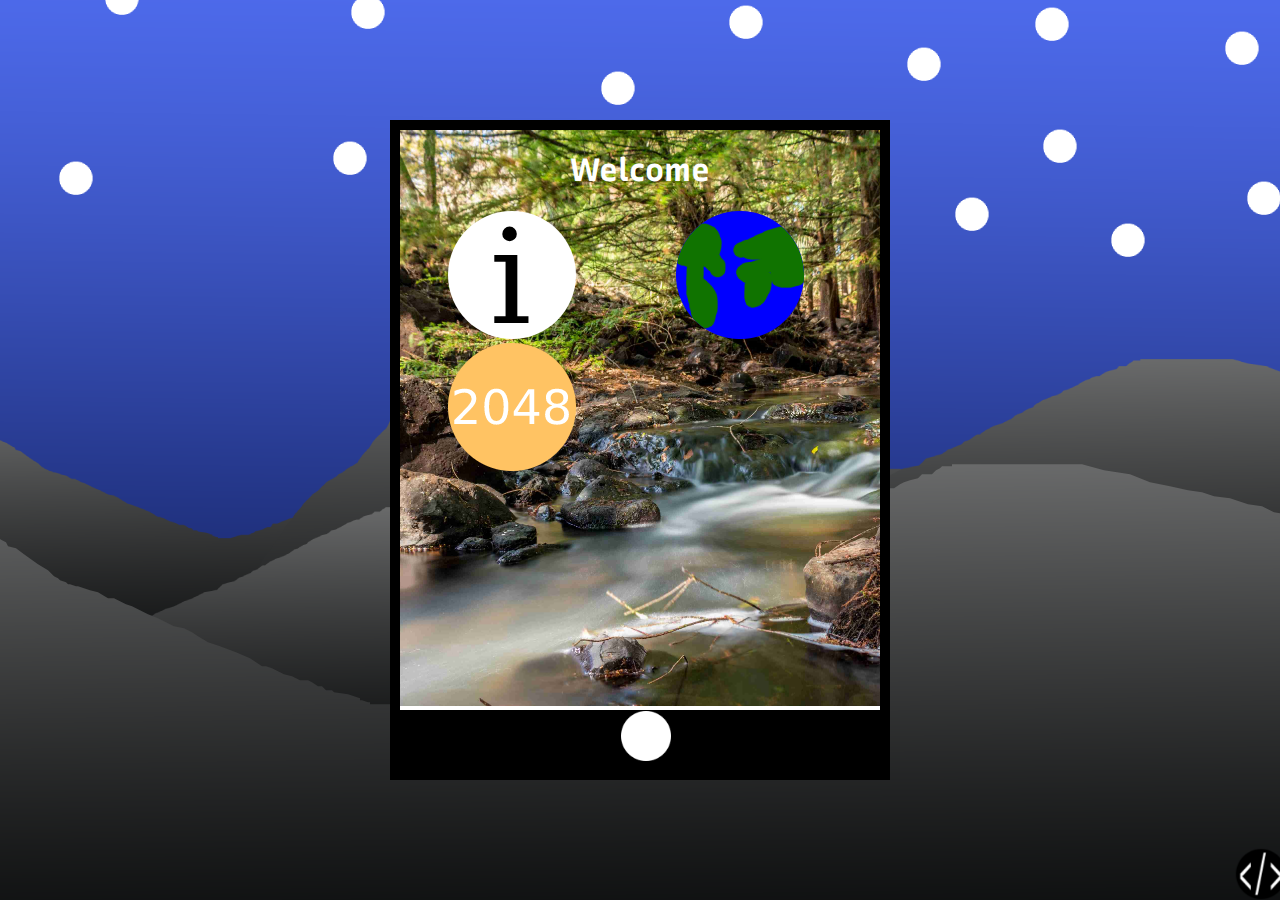
<file: index.html>
<!DOCTYPE html>
<html>
<head>
<title>simpleGUI Mobile</title>
<!--
                              PLEASE NOTE
===============================================================================
Everything on the root directory is pertaining to the lander page, which is in charge of rendering the frame on desktops and the home button. The "OS" mostly resides in the OS/ directory.

Thank you for your time!
-->
<link rel="stylesheet" href="css.css">
<meta name="viewport" content="width=device-width, initial-scale=1.0">
</head>
<body>

<div class="flexcontainer">
  <!-- We use this flexbox to center the thing. Vertically.-->
  <!-- The flexbox takes up the entire screen so we don't put anything in the body or else it'll scroll-->
<div class="main">
  <iframe src="OS/menu.html" title="Sorry, screen readers can't open iframes, rendering this system unusable for you. I apologize." id="iframe"><p>Oops, your browser doesn't support HTML5 correctly.</p></iframe>
  <!--BELOW: navbar-->
  <div class="lownav">
    <button onclick="home();">
      <img src="icons/home.png" alt="HOME">
    </button>
  </div>
</div>

</div>

<div class="extraoptions">
  <!--Place extra options here-->
  <button onclick="devAskToLaunch();"><img src="icons/dev.png" alt="DEVELOPER OPTIONS"></button>
</div>

<!--So the DOM is ready and it can assign variables, it must be at the very bottom.-->
<script src="scripts.js"></script>
</body>
</html>
</file>
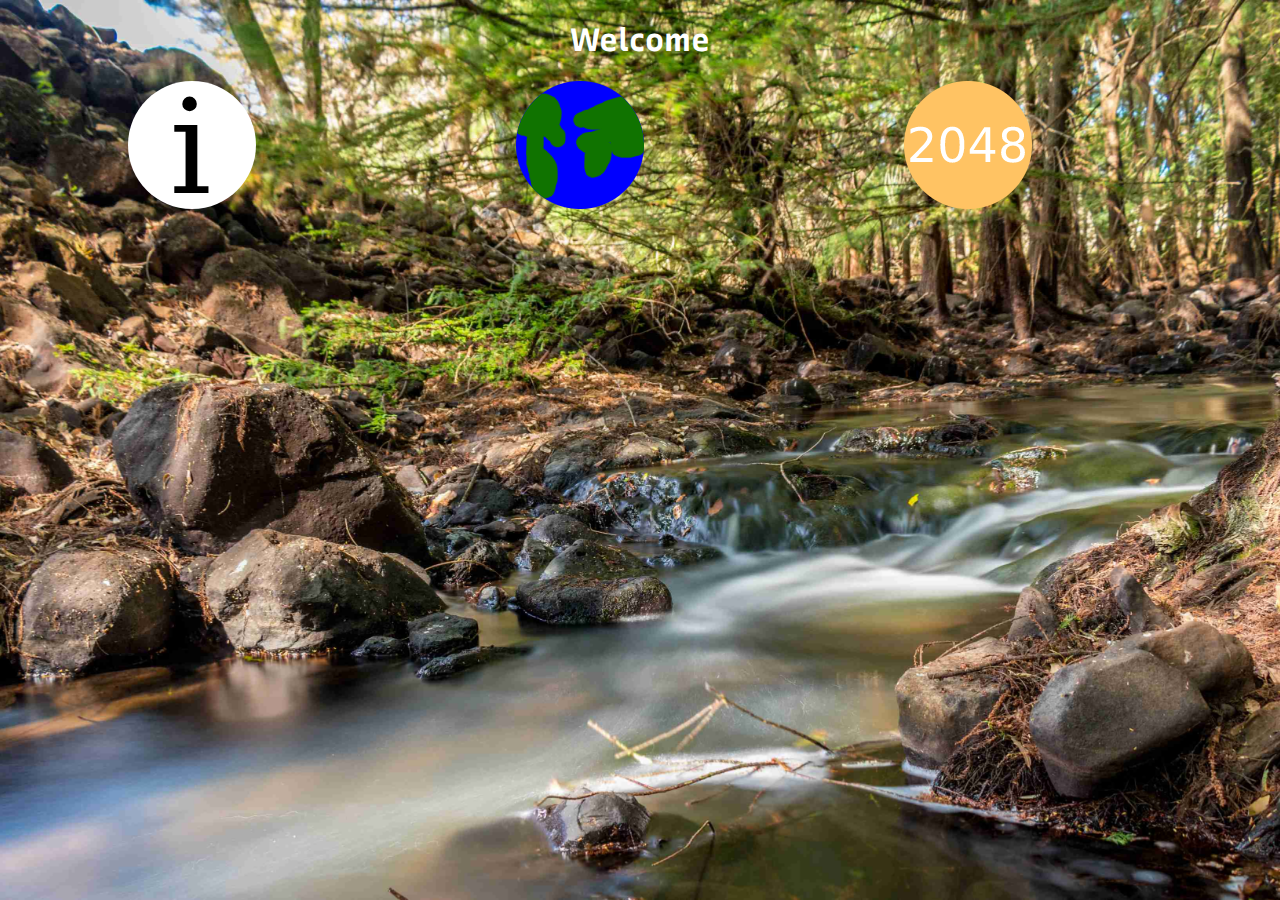
<file: OS/menu.html>
<!DOCTYPE html>
<html>
<head>

<link rel="preconnect" href="https://fonts.gstatic.com">
<link href="https://fonts.googleapis.com/css2?family=Recursive:wght@300&display=swap" rel="stylesheet">
<link rel="stylesheet" href="menu.css">
<script src="menu.js"></script>

</head>
<body>
<h1>Welcome</h1>
<div class="icons">
  <a href="apps/about.html"><img src="../icons/about.png" alt="ABOUT"></a>
  <a href="apps/browser.html"><img src="../icons/globe.png" alt="WEB BROWSER"></a>
  <a href="https://play2048.co/"><img src="../icons/2048.png" alt="2048"></a>
</div>
</body>
</html>
</file>
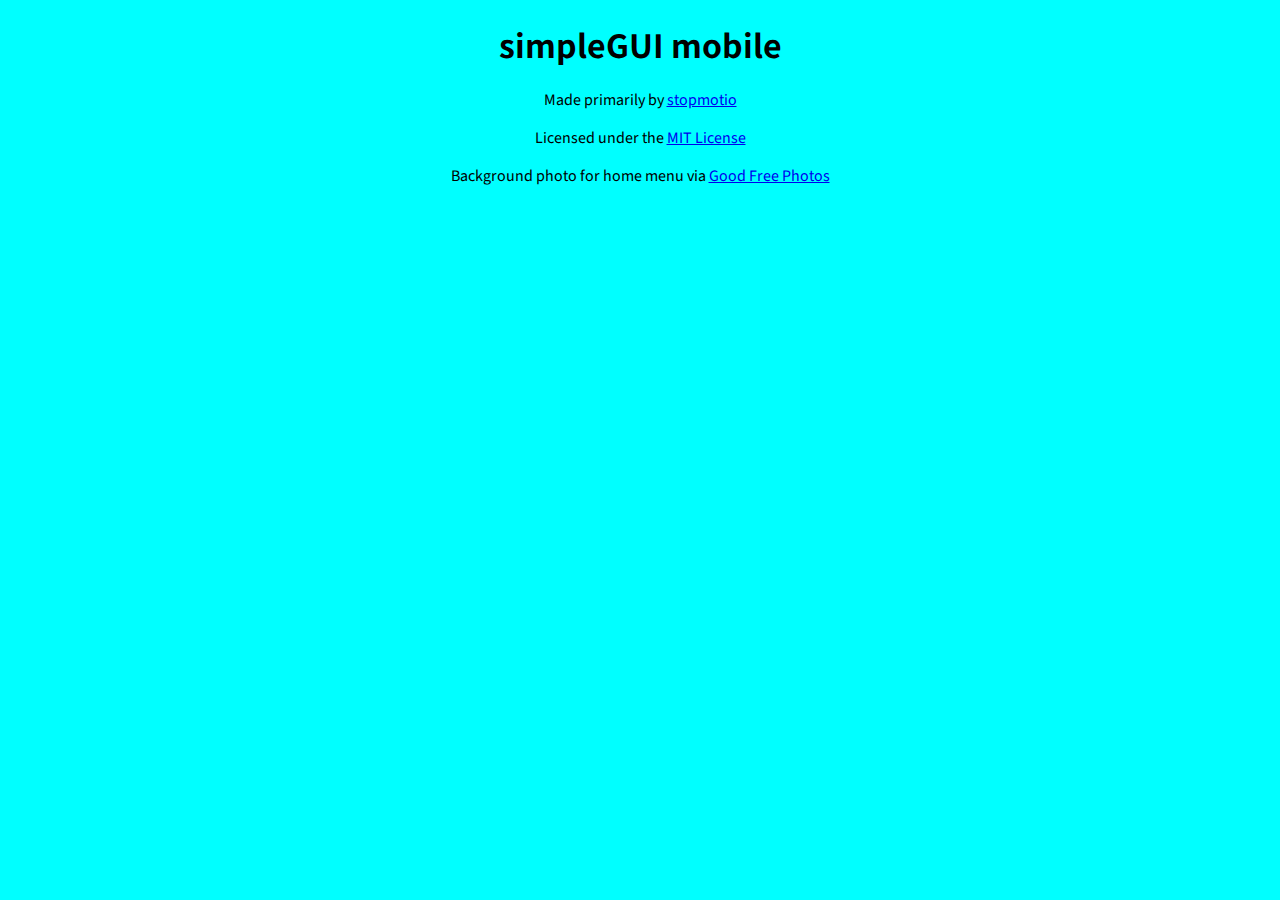
<file: OS/apps/about.html>
<!DOCTYPE html>
<html>
<head>
  <link rel="preconnect" href="https://fonts.gstatic.com">
  <link href="https://fonts.googleapis.com/css2?family=Noto+Sans+JP&display=swap" rel="stylesheet">
  <link rel="preconnect" href="https://fonts.gstatic.com">
  <link href="https://fonts.googleapis.com/css2?family=Source+Sans+Pro:wght@300&display=swap" rel="stylesheet">
  <style>
    body {
      background-color:cyan;
    }
    h1 {
      text-align:center;
      font-family: 'Noto Sans JP', sans-serif;
    }
    p {
      text-align:center;
      font-family: 'Source Sans Pro', sans-serif;
    }
  </style>
</head>
<body>
<h1>simpleGUI mobile</h1>
<p>Made primarily by <a href="https://github.com/stopmotio">stopmotio</a></p>
<p>Licensed under the <a href="https://opensource.org/licenses/MIT">MIT License</a></p>
<p>Background photo for home menu via <a href="https://www.goodfreephotos.com/">Good Free Photos</a></p>
</body>
</html>
</file>
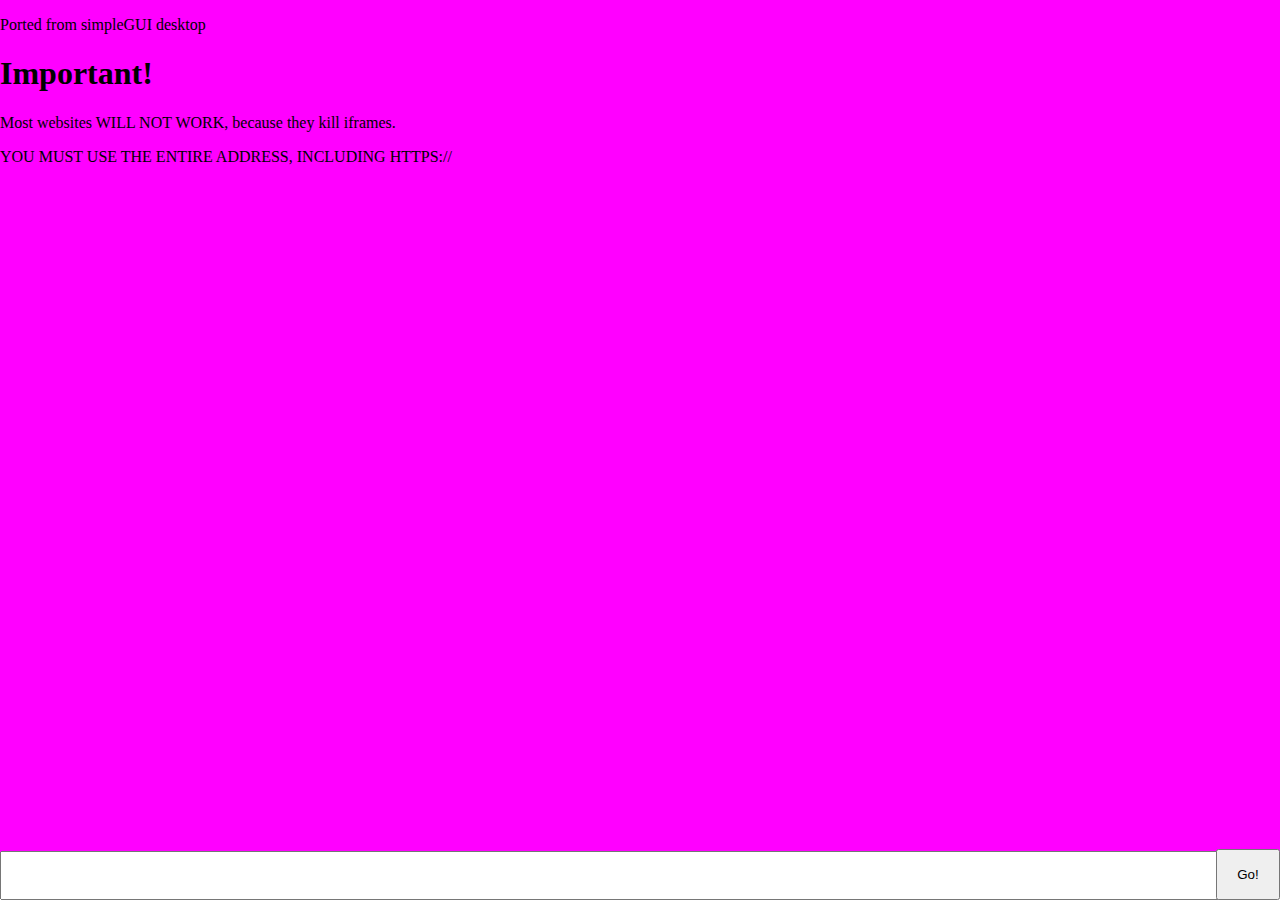
<file: OS/apps/browser.html>
<!DOCTYPE html>
<html>
<head>
<script>
  function ChangeURL() {
    document.getElementById('iframe').src = document.getElementById('urlbar').value;
    //Bring to front, get rid of the welcome note -v-
    document.getElementById('iframe').style.zIndex = 5; //Overlap and show page ASAP
    document.getElementById('note').innerHTML = ""; //Don't need this code anymore,and it shows through if webpage has bad CSS
    document.getElementById('note').style.backgroundColor = "white"; //In case CSS does not specify, make sure magenta doesn't "bleed" through
  }
</script>
<style>
  body {
    margin:0;
    padding:0;
  }
  input {
    position:fixed;
    width:95%;
    height:5%;
    margin:0;
    padding:0;
    bottom:0;
    z-index:2;
  }
  button {
    width:5%;
    position:fixed;
    bottom:0;
    left:95%;
    height:5.7%;
    padding:0;
    margin:0;
    z-index:2;
  }
  div {
    zindex:2;
    background-color:magenta;
    position:fixed;
    top:0;
    left:0;
    height:95%;
    width:100%;
  }
  iframe {
    border:0;
    position:fixed;
    display:block;
    z-index:0;
    top:0;
    left:0;
    height:95%;
    width:100%;
  }
</style>


</head>
<body>
<input type="text" id="urlbar"><button onclick="ChangeURL();">Go!</button>
<div class="note" id="note">
<p>Ported from simpleGUI desktop</p>
<h1>Important!</h1>
<p>Most websites WILL NOT WORK, because they kill iframes.</p>
<p>YOU MUST USE THE ENTIRE ADDRESS, INCLUDING HTTPS://</p>
</div>
<iframe id="iframe" title="TheBrowsher"></iframe>
</body>
</html>
</file>
<file: css.css>
.main {
  background-color:white;
  display:block;
  width:100vw;
  height:100vh;
  max-width:480px;
  max-height:640px;
  margin-left:auto;
  margin-right:auto;
  overflow:hidden;
  border:10px solid black;
}

.flexcontainer {
  display:flex;
  justify-content: center;
  align-items: center;
/*border:5px solid green; /* This was used to show the flexbox*/
  height:100vh;
}

body {
  margin:0;
  padding:0;
  background-image: url('backgrounds/default_exterior.png');
  background-position:center;
}

.lownav {
  width:100%;
  height:10%; /*Has to be described in terms of % to use default position while remaining low*/
  background-color:black;
  margin:0;
  padding:0;
  border:0;
}

iframe {
  height:90%;
  width:100%;
  margin:0;
  padding:0;
  border:0;
}

button {
  border:0;
  background:0;
  max-height:100%;
  transition-duration:0.1s;
  width:50px;
  display:block;
  margin-left:auto;
  margin-right:auto;
}

img {
  height:50px;
  display:block;
  margin-left:auto;
  margin-right:auto;
}

button:active {
  /*Do neat effect of some kind*/
  width:100%;
  background-color:white;
}

.extraoptions {
  position:fixed;
  bottom:0;
  right:0;
}
</file>
<file: OS/menu.css>
/*Menu only :)*/

h1 {
  text-align:center;
  font-family: 'Recursive', sans-serif;
  color:white;
}

body {
  background: url("../backgrounds/default_interior_LQ.jpg") no-repeat fixed center;
  background-size:cover;
  margin:0;
  padding:0;
}


a {
  text-align:center;
  margin:10vw;
}
</file>
